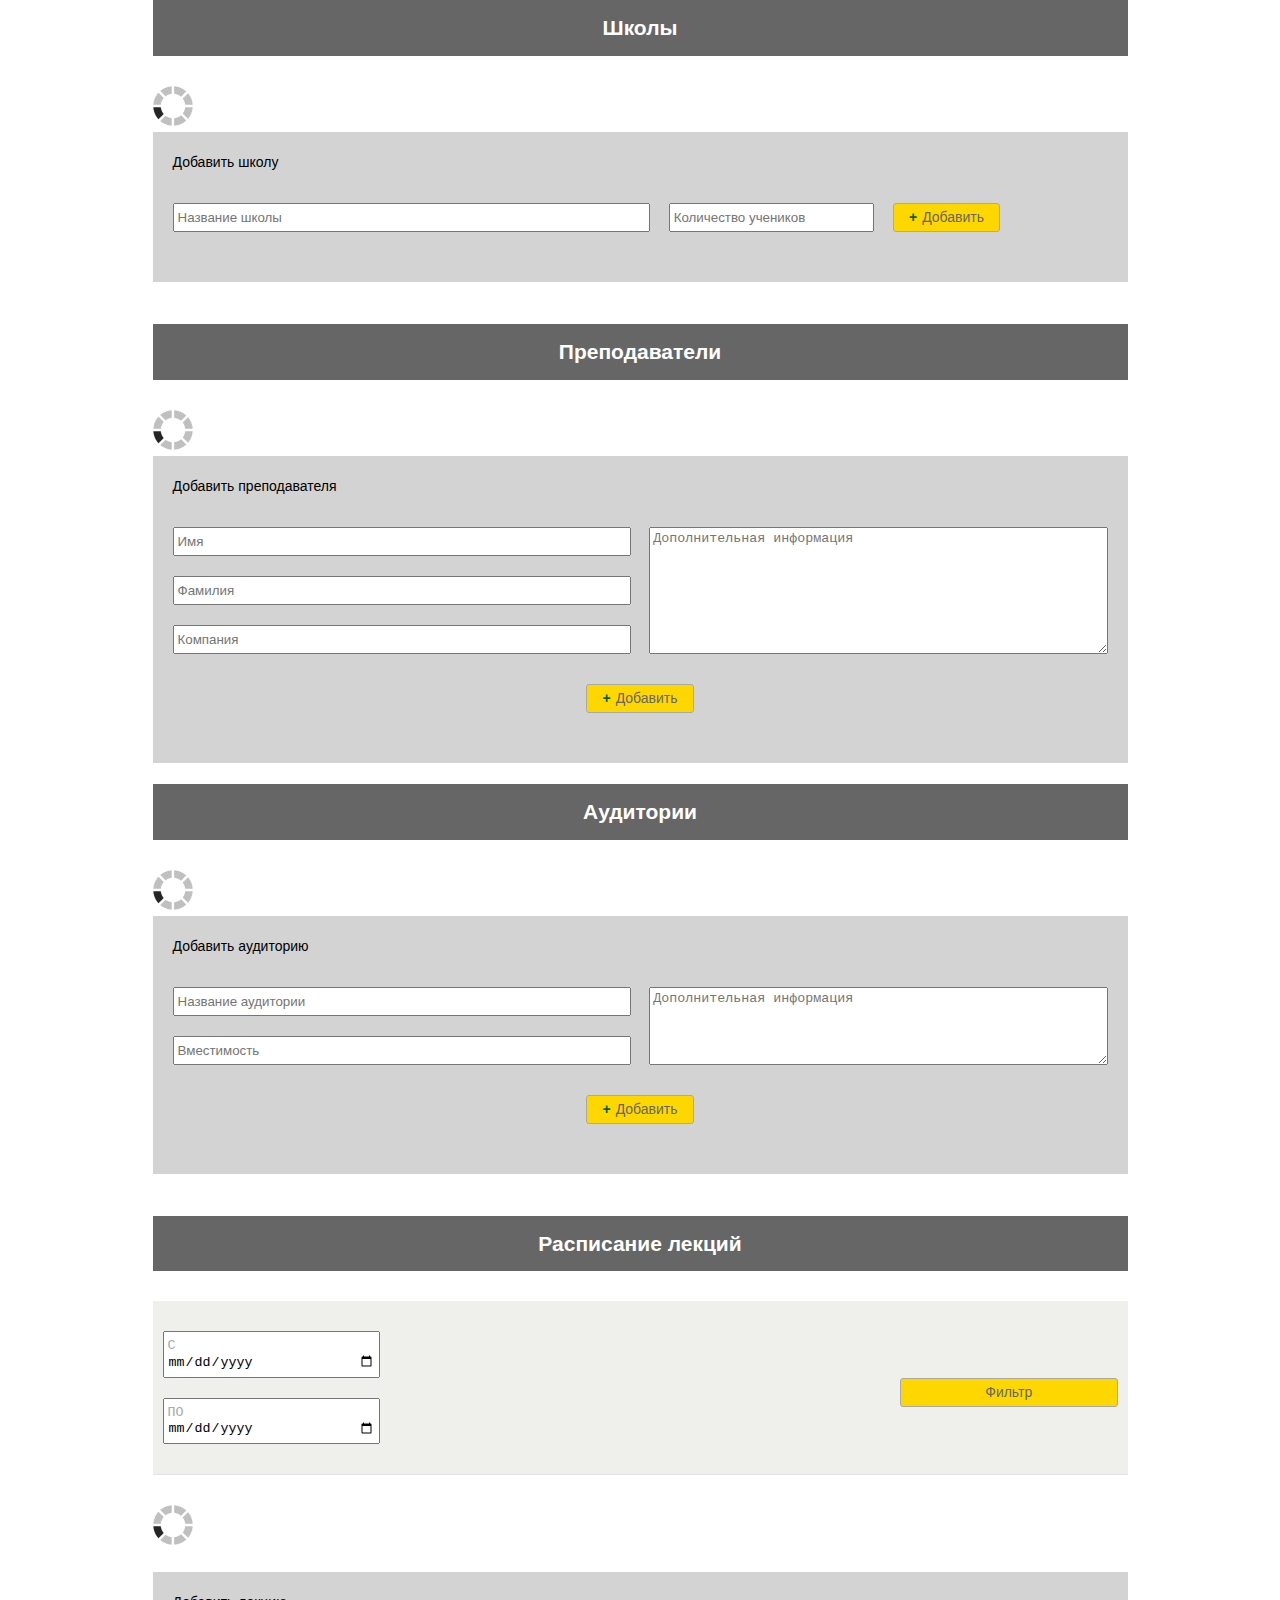
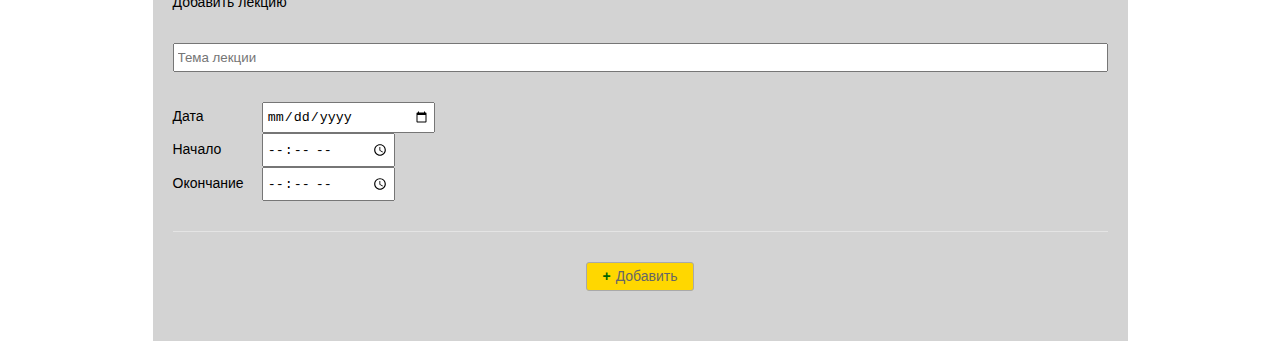
<file: public/index.html>
﻿<!DOCTYPE html>
<html lang="en">
<head>
    <meta charset="UTF-8">
    <meta name="viewport" content="width=device-width, initial-scale=1.0">
    <title>Y2</title>
    <link rel="stylesheet" href="css/schedule.min.css" media="all" type="text/css">
    <link href="css/modal-window.min.css" type="text/css" rel="stylesheet" media="all">
    <link href="css/styles.css" type="text/css" rel="stylesheet" media="all">
    <script src="js/app.js"></script>
</head>
<body>

    <div class="error-block" id="error-block">
        <span class="error-block__message"></span>
        <a class="error-block__close" onclick="hideError()">&#10761;</a>
    </div>

    <div class="container">

        <div class="schedule-table">
           <div class="schedule-table__row">
                   <div class="schedule-table__col schedule-table__col_color_dark schedule-table__col_align_center schedule-table__col_size_full schedule-table__col_vertical_middle" >
                       <h2>Школы</h2>
                   </div>
            </div>
        </div>

        <div data-content="schools" ><img src="img/load-indicator.gif"></div>

        <div class="addForm">
            <div class="schedule-table">
                <div class="schedule-table__row">
                    <div class="schedule-table__col schedule-table__col_size_xl">
                        Добавить школу
                    </div>
                </div>
                <form id="schoolAddForm">
                    <div class="schedule-table__row">

                        <div class="schedule-table__col schedule-table__col_size_xl">
                            <input class="input input_size_xl" name="school-name" type="text" placeholder="Название школы">
                        </div>
                        <div class="schedule-table__col schedule-table__col_size_l">
                            <input class="input input input_size_xl" name="school-count" type="number" placeholder="Количество учеников">
                        </div>
                        <div class="schedule-table__col schedule-table__col_size_l">
                            <button data-action="addSchool" class="button button_add button_color-sheme_yellow" style="margin-left: 0;">Добавить</button>
                        </div>
                   </div>
                </form>
            </div>
        </div>
        <br><br>
        <div class="schedule-table">
            <div class="schedule-table__row">
                <div class="schedule-table__col schedule-table__col_color_dark schedule-table__col_align_center schedule-table__col_size_full schedule-table__col_vertical_middle" >
                    <h2>Преподаватели</h2>
                </div>
            </div>
        </div>

        <div data-content="teachers"><img src="img/load-indicator.gif"></div>

        <div class="addForm">
            <div class="schedule-table">
                <div class="schedule-table__row">
                    <div class="schedule-table__col schedule-table__col_size_xl">
                        Добавить преподавателя
                    </div>
                </div>
                <form id="teacherAddForm">
                    <div class="schedule-table__row">
                        <div class="schedule-table__col schedule-table__col_size_half">
                            <input class="input input_size_xl input_margin-b" name="teacher-firstname" type="text" placeholder="Имя">
                            <input class="input input input_size_xl input_margin-b" name="teacher-lastname" type="text" placeholder="Фамилия">
                            <input class="input input input_size_xl" name="teacher-company" type="text" placeholder="Компания">
                        </div>
                        <div class="schedule-table__col schedule-table__col_size_half">
                            <textarea class="textarea textarea_size_xl" name="teacher-description" placeholder="Дополнительная информация"></textarea>
                        </div>

                    </div>
                    <div class="schedule-table__row">
                        <div class="schedule-table__col schedule-table__col_align_center schedule-table__col_size_full">
                            <button data-action="addTeacher" class="button button_add button_color-sheme_yellow">Добавить</button>
                        </div>
                    </div>
                </form>
            </div>
        </div>
        <br>
            <div class="schedule-table">
                <div class="schedule-table__row">
                    <div class="schedule-table__col schedule-table__col_color_dark schedule-table__col_align_center schedule-table__col_size_full schedule-table__col_vertical_middle" >
                        <h2>Аудитории</h2>
                    </div>
                </div>
            </div>

        <div data-content="classrooms"><img src="img/load-indicator.gif"></div>

        <div class="addForm">
            <div class="schedule-table">
                <div class="schedule-table__row">
                    <div class="schedule-table__col schedule-table__col_size_xl">
                        Добавить аудиторию
                    </div>
                </div>
                <form id="classroomAddForm">
                    <div class="schedule-table__row">
                        <div class="schedule-table__col schedule-table__col_size_half">
                            <input class="input input_size_xl input_margin-b" name="classroom-name" type="text" placeholder="Название аудитории">
                            <input class="input input_size_xl" name="classroom-capacity" type="number" placeholder="Вместимость">

                        </div>
                        <div class="schedule-table__col schedule-table__col_size_half">
                            <textarea class="textarea textarea_size_xl" name="classroom-description" placeholder="Дополнительная информация"></textarea>
                        </div>

                    </div>
                    <div class="schedule-table__row">
                        <div class="schedule-table__col schedule-table__col_align_center schedule-table__col_size_full">
                            <button data-action="addClassroom" class="button button_add button_color-sheme_yellow">Добавить</button>
                        </div>
                    </div>
                </form>
            </div>
        </div>
        <br> <br>
        <div class="schedule-table">
            <div class="schedule-table__row">
                <div class="schedule-table__col schedule-table__col_color_dark schedule-table__col_align_center schedule-table__col_size_full schedule-table__col_vertical_middle" >
                    <h2>Расписание лекций</h2>
                </div>
            </div>

            <div class="schedule-table__row  horisontal-line_color_gray schedule-table__row_color_lightgray"  id="filter">
                <div class="schedule-table__col schedule-table__col_size_l schedule-table__col_vertical_middle" >
                    <input class="input input_size_xl input_prefix_from input_margin-b" name="lection-date-from" type="date" >
                    <input class="input input_size_xl input_prefix_to" name="lection-date-to" type="date" >
                </div>
                <div class="schedule-table__col schedule-table__col_size_l schedule-table__col_vertical_middle" >
                    <div data-content="classroom-select" class="select-container select-classroom"></div>
                    <div data-content="teacher-select" class="select-container"></div>
                </div>
                <div class="schedule-table__col schedule-table__col_size_third schedule-table__col_vertical_middle" >
                    <div data-content="school-select" class="select-container"></div>
                </div>
                <div class="schedule-table__col schedule-table__col_size_l schedule-table__col_vertical_middle schedule-table__col_align_center" >
                    <button class="button button_color-sheme_yellow" onclick="filter()" name="filter">Фильтр</button><br>
                    <button class="button button_color-sheme_gray hidden" onclick="resetFilter()" name="reset"  >Сбросить фильтр</button>
                </div>
            </div>
        </div>

        <div id="lections" data-content="lections"><img src="img/load-indicator.gif"></div>
        <br>
        <div class="addForm">
            <div class="schedule-table">
                <div class="schedule-table__row">
                    <div class="schedule-table__col schedule-table__col_size_xl">
                        Добавить лекцию
                    </div>
                </div>
                <form id="lectionAddForm">
                    <div class="schedule-table__row">
                        <div class="schedule-table__col schedule-table__col_size_full">
                            <input class="input input_size_xl" name="lection-theme" type="text" placeholder="Тема лекции" >
                        </div>
                    </div>

                    <div class="schedule-table__row  horisontal-line_color_gray" >
                        <div class="schedule-table__col schedule-table__col_size_third schedule-table__col_vertical_middle" >
                            <label>Дата</label>
                            <input class="input input_size_xm" name="lection-date" type="date" >
                            <label> Начало</label>
                            <input class="input input_size_m" name="lection-start" type="time" >
                            <label> Окончание</label>
                            <input class="input input_size_m" name="lection-finish" type="time" >
                        </div>
                        <div class="schedule-table__col schedule-table__col_size_third schedule-table__col_vertical_middle" >
                            <div data-content="classroom-select" class="select-container select-classroom"></div>
                            <div data-content="teacher-select" class="select-container"></div>
                        </div>
                        <div class="schedule-table__col schedule-table__col_size_third schedule-table__col_vertical_middle" >
                            <div data-content="school-select" class="select-container"></div>
                        </div>
                    </div>

                    <div class="schedule-table__row">
                        <div class="schedule-table__col schedule-table__col_size_full schedule-table__col_align_center">
                            <button data-action="addLection" class="button button_add button_color-sheme_yellow">Добавить</button>
                        </div>
                    </div>

                </form>
            </div>
        </div>

    </div>


    <script src="js/scripts.js"></script>
    <script id="mod" src="js/modal.min.js"></script>

</body>
</html>
</file>
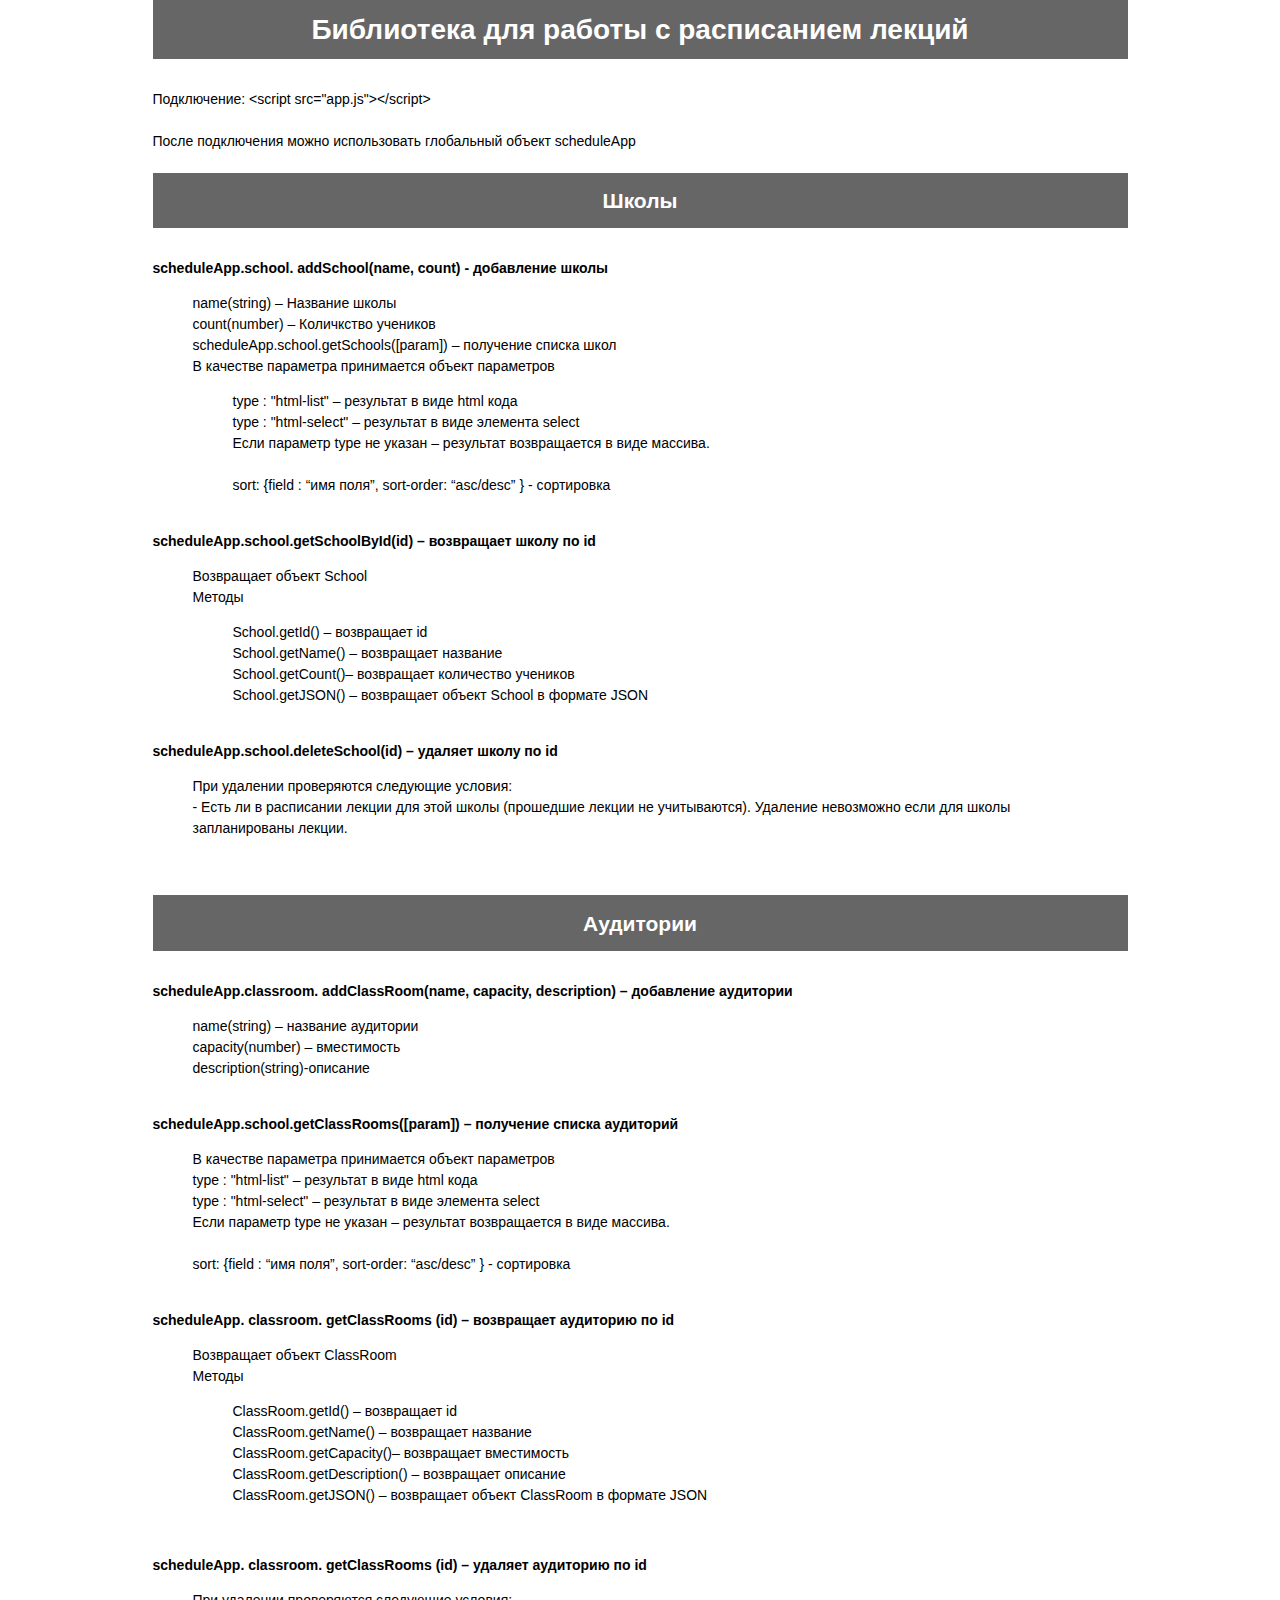
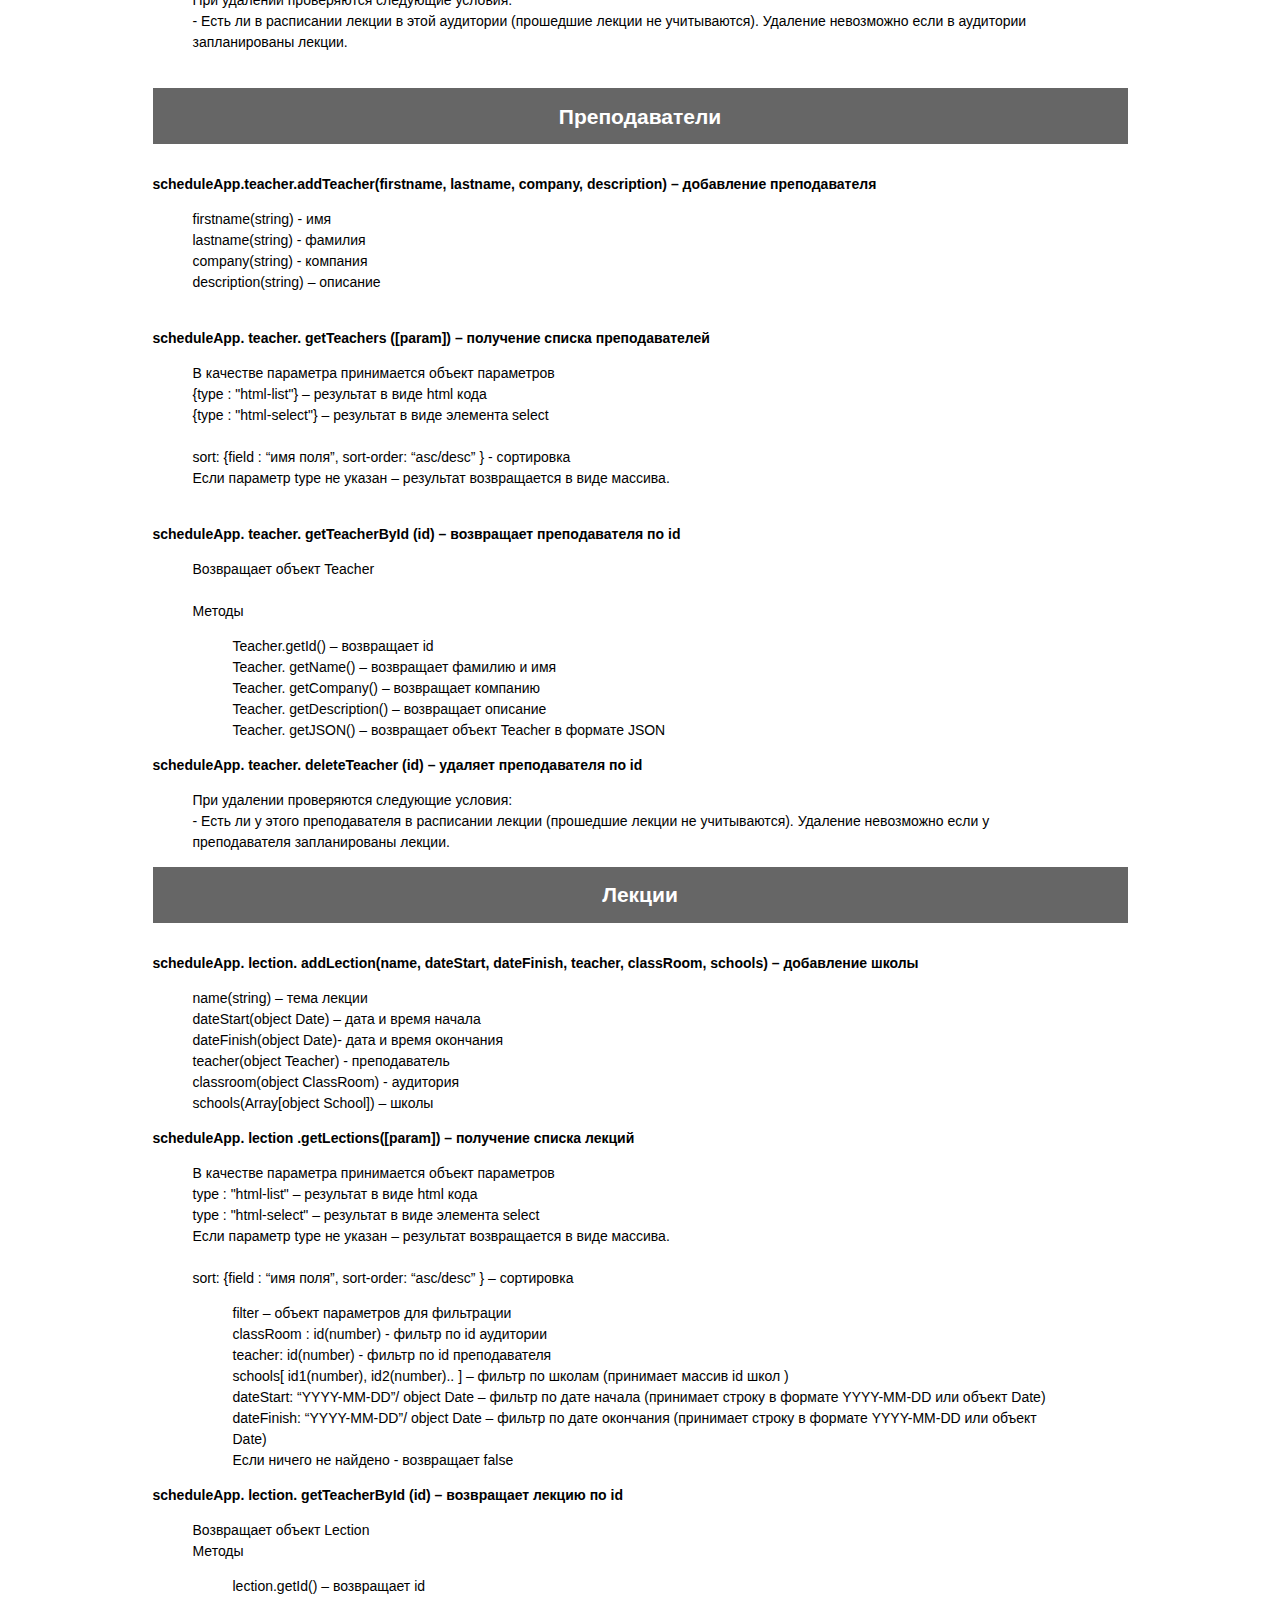
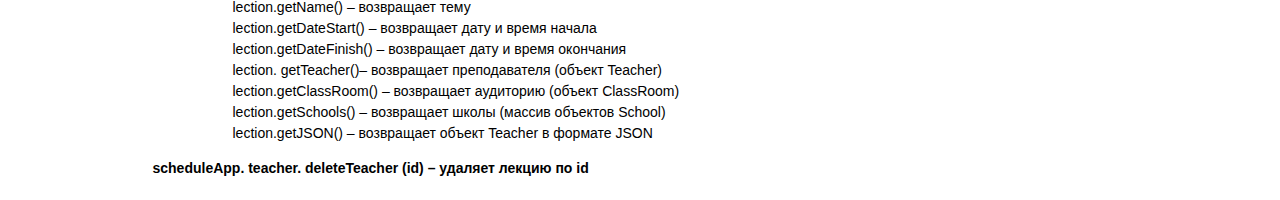
<file: public/about.html>
<!DOCTYPE html PUBLIC "-//W3C//DTD XHTML 1.0 Transitional//EN" "http://www.w3.org/TR/xhtml1/DTD/xhtml1-transitional.dtd">
<html xmlns="http://www.w3.org/1999/xhtml">
<head>
<meta http-equiv="Content-Type" content="text/html; charset=utf-8" />
<link rel="stylesheet" href="css/schedule.min.css" media="all" type="text/css">
<title>About</title>
</head>

<body>

 <div class="container">

        <div class="schedule-table">
            <div class="schedule-table__row">
                <div class="schedule-table__col schedule-table__col_color_dark schedule-table__col_align_center schedule-table__col_size_full schedule-table__col_vertical_middle" >
                    <h1>Библиотека для работы с расписанием лекций</h1>
                </div>
            </div>
        </div>

Подключение:
&lt;script src="app.js"&gt;&lt;/script&gt;
<br />
<br />

После подключения можно использовать глобальный объект scheduleApp
<br />
<br />


        <div class="schedule-table">
            <div class="schedule-table__row">
                <div class="schedule-table__col schedule-table__col_color_dark schedule-table__col_align_center schedule-table__col_size_full schedule-table__col_vertical_middle" >
                    <h2>Школы</h2>
                </div>
            </div>
        </div>


<b>scheduleApp.school. addSchool(name, count)  -  добавление школы</b><br />
<blockquote>
name(string) – Название школы<br />

count(number) – Количкство учеников<br />

scheduleApp.school.getSchools([param]) – получение списка школ<br />

В качестве параметра принимается объект параметров<br />
<blockquote>
type : "html-list" – результат в виде html кода<br />

type : "html-select" – результат в виде элемента select<br />

Если параметр type не указан – результат возвращается в виде массива.
<br />
<br />

sort: {field : “имя поля”, sort-order: “asc/desc” } - сортировка<br />

</blockquote>
</blockquote>
<br />

<b>scheduleApp.school.getSchoolById(id) – возвращает школу по id</b><br />
<blockquote>
Возвращает объект School<br />

Методы <br />
<blockquote>
School.getId() – возвращает id<br />

School.getName() – возвращает название <br />

School.getCount()– возвращает количество учеников<br />

School.getJSON() – возвращает объект School в формате JSON<br />
</blockquote>
</blockquote>

<br />


<b>scheduleApp.school.deleteSchool(id) – удаляет школу по id</b><br />
<blockquote>
При удалении проверяются следующие условия:<br />
- Есть ли в расписании лекции для этой школы (прошедшие лекции не учитываются). Удаление невозможно если для школы запланированы лекции.
</blockquote>
<br />
<br />


        <div class="schedule-table">
            <div class="schedule-table__row">
                <div class="schedule-table__col schedule-table__col_color_dark schedule-table__col_align_center schedule-table__col_size_full schedule-table__col_vertical_middle" >
                    <h2>Аудитории</h2>
                </div>
            </div>
        </div>



<b>scheduleApp.classroom. addClassRoom(name, capacity, description) – добавление аудитории</b><br />
<blockquote>

	name(string) – название аудитории<br />

	capacity(number) – вместимость<br />

	description(string)-описание<br />
    
    
    </blockquote>
<br />

<b>scheduleApp.school.getClassRooms([param]) – получение списка аудиторий</b><br />
<blockquote>
В качестве параметра принимается объект параметров<br />


type : "html-list" – результат в виде html кода<br />

type : "html-select" – результат в виде элемента select<br />
Если параметр type не указан – результат возвращается в виде массива.<br />
<br />

sort: {field : “имя поля”, sort-order: “asc/desc” } - сортировка<br />
<br />

</blockquote>

<b>scheduleApp. classroom. getClassRooms (id) – возвращает аудиторию по id</b><br />
<blockquote>
Возвращает объект ClassRoom<br />

Методы <br />
<blockquote>
ClassRoom.getId() – возвращает id<br />

ClassRoom.getName() – возвращает название <br />

ClassRoom.getCapacity()– возвращает  вместимость<br />

ClassRoom.getDescription() – возвращает описание<br />

ClassRoom.getJSON() – возвращает объект ClassRoom в формате JSON<br />
</blockquote>
<br />

</blockquote>
<b>scheduleApp. classroom. getClassRooms (id) – удаляет аудиторию по id</b><br />
<blockquote>
При удалении проверяются следующие условия:<br />

- Есть ли в расписании лекции в этой аудитории (прошедшие лекции не учитываются). Удаление невозможно если в аудитории запланированы лекции.
</blockquote>
<br />

        <div class="schedule-table">
            <div class="schedule-table__row">
                <div class="schedule-table__col schedule-table__col_color_dark schedule-table__col_align_center schedule-table__col_size_full schedule-table__col_vertical_middle" >
                    <h2>Преподаватели</h2>
                </div>
            </div>
        </div>




<b>scheduleApp.teacher.addTeacher(firstname, lastname, company, description) – добавление преподавателя</b><br />
<blockquote>
firstname(string) - имя<br />

lastname(string) - фамилия<br />

company(string) - компания<br />

description(string) – описание<br />
<br />
</blockquote>
<b>scheduleApp. teacher. getTeachers ([param]) – получение списка преподавателей</b><br />
<blockquote>
В качестве параметра принимается объект параметров<br />

{type : "html-list"} – результат в виде html кода<br />

{type : "html-select"} – результат в виде элемента select<br />
<br />

sort: {field : “имя поля”, sort-order: “asc/desc” } - сортировка<br />

Если параметр type не указан – результат возвращается в виде массива.<br />
<br />

</blockquote>
<b>scheduleApp. teacher. getTeacherById (id) – возвращает преподавателя по id</b><br />
<blockquote>
	Возвращает объект Teacher<br />
<br />

Методы <br />
<blockquote>
Teacher.getId() – возвращает id<br />

Teacher. getName() – возвращает фамилию и имя <br />

Teacher. getCompany() – возвращает компанию<br />

Teacher. getDescription() – возвращает описание<br />

Teacher. getJSON() – возвращает объект Teacher в формате JSON<br />
</blockquote>

</blockquote>

<b>scheduleApp. teacher. deleteTeacher (id) – удаляет преподавателя по id</b><br />
<blockquote>
При удалении проверяются следующие условия:<br />

- Есть ли у этого преподавателя в расписании лекции (прошедшие лекции не учитываются). Удаление невозможно если у преподавателя запланированы лекции.
<br />
</blockquote>

        <div class="schedule-table">
            <div class="schedule-table__row">
                <div class="schedule-table__col schedule-table__col_color_dark schedule-table__col_align_center schedule-table__col_size_full schedule-table__col_vertical_middle" >
                    <h2>Лекции</h2>
                </div>
            </div>
        </div>



<b>scheduleApp. lection. addLection(name, dateStart, dateFinish, teacher, classRoom, schools) – добавление школы</b><br />
<blockquote>
name(string) – тема лекции<br />

dateStart(object Date) – дата и время начала<br />

dateFinish(object Date)- дата и время окончания<br />

teacher(object Teacher) - преподаватель<br />

classroom(object  ClassRoom) - аудитория<br />

schools(Array[object School]) – школы<br />
</blockquote>


<b>scheduleApp. lection .getLections([param]) – получение списка лекций</b><br />
<blockquote>
В качестве параметра принимается объект параметров<br />

type : "html-list" – результат в виде html кода<br />

type : "html-select" – результат в виде элемента select<br />

Если параметр type не указан – результат возвращается в виде массива.<br />
<br />

sort: {field : “имя поля”, sort-order: “asc/desc” } – сортировка<br />
<blockquote>
filter – объект параметров для фильтрации<br />

classRoom : id(number)  - фильтр по id аудитории<br />

teacher: id(number)  - фильтр по id преподавателя<br />

schools[ id1(number), id2(number).. ] – фильтр по школам (принимает массив id школ )<br />

dateStart: “YYYY-MM-DD”/ object Date – фильтр по дате начала (принимает строку в формате YYYY-MM-DD или объект Date)<br />

dateFinish: “YYYY-MM-DD”/ object Date – фильтр по дате окончания (принимает строку в формате YYYY-MM-DD или объект Date)<br />

Если ничего не найдено - возвращает  false<br />
</blockquote>
</blockquote>

<b>scheduleApp. lection. getTeacherById (id) – возвращает лекцию по id</b><br />
<blockquote>
	Возвращает объект Lection<br />

Методы <br />
<blockquote>
lection.getId() – возвращает id<br />

lection.getName() – возвращает тему <br />

lection.getDateStart() – возвращает дату и время начала<br />

lection.getDateFinish() – возвращает дату и время окончания<br />

lection. getTeacher()– возвращает преподавателя (объект Teacher)<br />

lection.getClassRoom() – возвращает аудиторию (объект ClassRoom)<br />

lection.getSchools() – возвращает школы (массив объектов School)<br />

lection.getJSON() – возвращает объект Teacher в формате JSON<br />
</blockquote>
</blockquote>

<b>scheduleApp. teacher. deleteTeacher (id) – удаляет лекцию по id</b>
<br />
<br />


</div>

</body>
</html>
</file>
<file: public/css/styles.css>
.error-block{position:fixed;top:-200px;display:table;background-color:red;color:#fff;text-align:center;padding:10px;opacity:.9;transition:all 1s}.error-block_visible{top:0}.error-block__close,.error-block__message{display:table-cell;vertical-align:middle}.error-block__close{padding-left:20px;cursor:pointer}.error-block__close:hover{color:#ff0}.addForm{background-color:#d3d3d3;padding:20px}.select-container select{box-sizing:border-box;width:100%;line-height:inherit;padding:8px 5px}.select-classroom{margin-bottom:20px}.select-container textarea{box-sizing:border-box;width:100%;height:100%}.input_prefix_from:before,.input_prefix_to:before{content:"С";padding-right:5px;color:#a9a9a9}.input_prefix_to:before{content:"ПО"}#filter button{width:100%;margin-top:10px}.modal-desc{padding:20px}#filter{padding-top:30px;padding-left:10px;padding-right:10px}label{width:32%;display:inline-block}
</file>
<file: public/css/schedule.min.css>
body{font-family:Arial,Helvetica,sans-serif;font-size:14px;color:#000;line-height:150%;margin:0}.center{text-align:center}a:hover{color:#dc0000}div.container{max-width:975px;margin:auto;padding:0 20px}div.schedule-table__row{display:-ms-inline-flexbox;display:inline-flex;display:-webkit-inline-flex;-ms-flex-pack:start;justify-content:flex-start;width:100%;-ms-flex-wrap:nowrap;flex-wrap:nowrap;padding-bottom:30px;box-sizing:border-box}div.schedule-table__row_color_lightgray{background-color:rgba(219,219,211,.43)}div.horisontal-line_color_gray{border-bottom:solid 1px #e4e4e4;margin-bottom:30px}div.schedule-table__col{box-sizing:border-box}div.schedule-table__col:first-child{padding-left:0!important}div.schedule-table__col:last-child{padding-right:0!important}div.schedule-table__col_color_dark{background-color:#666;color:#fff}div.schedule-table__col_color_lightgray{background-color:rgba(219,219,211,.43)}div.schedule-table__col-date,div.schedule-table__col_align_center{text-align:center}.schedule-table__col_vertical_middle{margin-top:auto;margin-bottom:auto;-ms-flex-item-align:stretch;-ms-grid-row-align:stretch;align-self:stretch}div.schedule-table__col_size_m{-ms-flex-preferred-size:15%;flex-basis:15%;padding-left:1%;padding-right:1%}div.schedule-table__col_size_full{-ms-flex-preferred-size:100%;flex-basis:100%;padding-left:1%;padding-right:1%}div.schedule-table__col_size_half{-ms-flex-preferred-size:50%;flex-basis:50%;padding-left:1%;padding-right:1%}div.schedule-table__col_size_third{-ms-flex-preferred-size:30%;flex-basis:30%;padding-left:1.5%;padding-right:1.5%}div.schedule-table__col-time{text-align:center}div.schedule-table__col_size_s{-ms-flex-preferred-size:6%;flex-basis:6%;padding-left:.5%;padding-right:.5%;min-width:60px}div.schedule-table__col_size_xl{-ms-flex-preferred-size:57%;flex-basis:57%;padding-left:1%;padding-right:1%;-ms-flex-negative:2;flex-shrink:2}div.schedule-table__col_size_l{-ms-flex-preferred-size:25%;flex-basis:25%;padding-left:1%;padding-right:1%}.schedule-table__link_type_lection{color:#0000cd;text-decoration:none;font-size:1.4em;display:block;padding-bottom:7px}.schedule-table__link_type_location,.schedule-table__link_type_prep{color:#000;display:inline-block;cursor:pointer;text-decoration:none}.schedule-table__location-label{font-size:.8em;color:gray;padding-right:5px;line-height:100%}.schedule-table__prep-info{font-size:.8em;color:gray;display:block;line-height:110%;padding-bottom:10px;text-align:left}.schedule-table__school{color:gray;display:inline-block;padding-right:10px;cursor:pointer;text-decoration:none}.schedule-table__school:hover{color:#000}.schedule-table__school_triangle:before{content:"";width:0;height:0;border-left:5px solid transparent;border-right:5px solid transparent;border-bottom:10px solid gold;display:inline-block}.schedule-table__school_triangle:hover:before{border-bottom-color:#dc0000}.schedule-table__school_circle:before,.schedule-table__school_square:before{content:"";width:10px;height:10px;display:inline-block;background-color:#da6363}.schedule-table__school_circle:hover:before,.schedule-table__school_square:hover:before{background:#dc0000}.schedule-table__school_circle:before{background-color:gray;border-radius:5px;border:none}.schedule-table__date{font-size:1.2em;display:block}.schedule-table__month{display:block}.schedule-table__year{display:block;color:gray}.link_noactive{color:#666}.button{background-color:transparent;border:1px solid;padding:3px 15px;text-align:center;display:inline-block;margin:auto;border-radius:3px;cursor:pointer;line-height:inherit}.button_color-sheme_gray,.button_color-sheme_yellow{color:#666;border-color:#a9a9a9;background-color:#fff}.button_color-sheme_gray:hover{color:#000;border-color:#666}.button_color-sheme_yellow{background-color:gold;font-size:1em}.button_color-sheme_yellow:hover{color:#000;border-color:#a9a9a9;background-color:#ff0}.schedule-table__col .button_video{margin-top:10px}.button_video:before{content:"";width:0;height:0;border-top:5px solid transparent;border-bottom:5px solid transparent;border-left:10px solid #d3d3d3;display:inline-block;margin-right:5px}.button_video:hover:before{border-left-color:gold}.button_add:before,.button_delete:before{content:"+";font-weight:700;display:inline-block;color:#006400;margin-right:5px}.button_delete:before{content:"X"}.text-container{text-align:left;padding:20px}.person_container{text-align:left;padding-right:10px}.person__photo{margin-bottom:20px;border-bottom:4px red solid}.person__photo .image{display:block;width:100%}.person__name{margin-bottom:20px;font-size:1.5em;line-height:130%}.layout__col_type_left{width:30%;max-width:240px;float:left;padding-right:5%}.layout__col_type_flex{display:table;text-align:left;padding-right:10px;padding-top:20px}.hidden{display:none!important}.select,select{box-sizing:border-box;padding:5px 10px;line-height:inherit}.input{box-sizing:border-box;padding:5px 3px;width:auto}.input_size_s{width:20%}.input_size_m{width:50%}.input_size_xm{width:65%}.input_size_l{width:80%}.input_size_xl{width:100%}.input_margin-b{margin-bottom:20px}.textarea{box-sizing:border-box;padding:3px}.textarea_size_xl{width:100%;height:100%}@media only screen and (max-width:600px){div.schedule-table__col_size_s{-ms-flex-preferred-size:10%;flex-basis:10%}div.schedule-table__col_size_xl{-ms-flex-preferred-size:45%;flex-basis:45%}div.schedule-table__col_size_l{-ms-flex-preferred-size:30%;flex-basis:30%}.schedule-table__link_type_lection{font-size:1.2em}.button_video:before{display:none}}@media only screen and (max-width:480px){body{font-size:1.1em}div.schedule-table__col_size_m{-ms-flex-preferred-size:40%;flex-basis:40%}div.schedule-table__col-date{background-color:#f0f8ff;margin-bottom:5px}div.schedule-table__row{-ms-flex-wrap:wrap;flex-wrap:wrap;padding-bottom:30px}div.schedule-table__col_size_third,div.schedule-table__col_size_xl{-ms-flex-preferred-size:100%;flex-basis:100%}div.schedule-table__col_size_s{-ms-flex-preferred-size:50%;flex-basis:50%;padding-left:5%}div.schedule-table__col-time{padding-top:0;margin:auto;text-align:right}.schedule-table__time-from:after{content:"-";display:inline-block;padding-left:5px;padding-right:3px}div.schedule-table__col_size_l{-ms-flex-preferred-size:100%;flex-basis:100%}.schedule-table__link_type_prep{padding-top:10px}.schedule-table__prep-info{display:inline-block;padding-left:10px;padding-right:10px}.schedule-table__location-label:before{content:'';display:block}.schedule-table__date,.schedule-table__month{display:inline-block}.schedule-table__year{display:inline-block;color:#d3d3d3}}
</file>
<file: public/css/modal-window.min.css>
.modal-window{position:fixed;left:0;top:0;right:0;bottom:0;background-color:transparent;width:100%;height:100%;z-index:99;display:-ms-flexbox;display:flex;visibility:hidden;-webkit-transition:all .3s;text-align:center;overflow:hidden;-ms-flex-direction:column;flex-direction:column;-ms-flex-align:center;align-items:center;margin:auto}.modal-window_visible{visibility:visible}.modal-window__overlay{background-color:rgba(50,50,50,.2);box-shadow:inset 0 0 181px 34px rgba(0,0,0,.2)}.modal-window_scroll{overflow:scroll}.modal-window__container{display:none;-webkit-transition:all .1s;opacity:.3;-webkit-transform:scale(.95,.95);max-width:60%;z-index:99;-ms-flex-negative:0;flex-shrink:0;margin-top:auto;margin-bottom:auto;padding-bottom:20px}.modal-window__container_visible{display:inline-block}.modal-window__container_scale{-webkit-transform:scale(1,1);opacity:1}.modal-window__load-indicator{display:none;background-image:url(../img/load-indicator.gif);width:40px;height:40px;margin:auto}.modal-window__load-indicator_visible{display:inline-block}.modal-window__close{display:inline-block;position:relative;width:23px;height:23px;top:10px;left:50%;right:0;border-radius:15px;border:solid 2px gray;z-index:100;background-color:#fff;color:#a9a9a9;text-align:center;cursor:pointer;font-size:14px;line-height:23px}.modal-window__close:hover{color:#8b0000}.modal-window__content{display:block;width:100%;height:100%;overflow:auto;margin:auto;background-color:#fff;box-shadow:0 0 10px rgba(0,0,0,.5);border-radius:10px}.modal-window__image{width:100%;border:none;height:auto}.modal-window__error{color:red;text-align:center;padding:20px}.modal-enabled{overflow:hidden;height:100%}@media only screen and (max-width:1200px){.modal-window__container{max-width:80%}}
</file>
